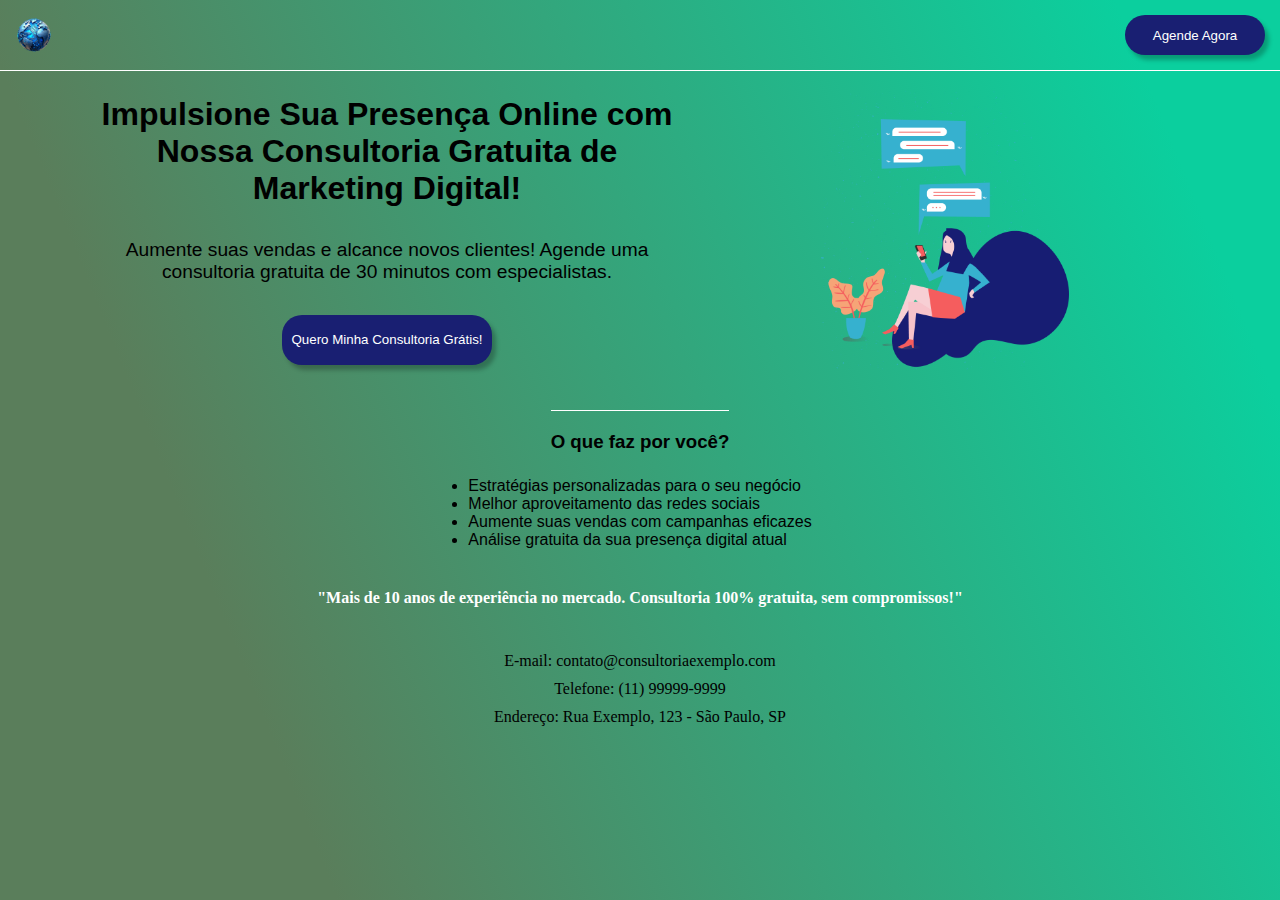
<file: index.html>
<!DOCTYPE html>
<html lang="pt-BR">
<head>
    <meta charset="UTF-8">
    <meta name="viewport" content="width=device-width, initial-scale=1.0">
    <link rel="stylesheet" type="text/css" href="style.css">
    <title>Consultoria de Marketing Digital</title>
</head>
<body>
    
    <header class="cabecalho">
        <img src="logo.webp" alt="logo" width="3%">
        <a href="form.html">
            <button class="cabecalho-botao">Agende Agora</button>
        </a>
    </header>

    <main class="conteudo">

        <section class="conteudo-principal">
            <div class="conteudo-principal-escrito">
                <h1 class="conteudo-principal-escrito-titulo">Impulsione Sua Presença Online com Nossa Consultoria Gratuita de Marketing Digital!</h1>
                <p class="conteudo-principal-escrito-subtitulo">Aumente suas vendas e alcance novos clientes! Agende uma consultoria gratuita de 30 minutos com especialistas.</p>
                <a href="form.html">
                    <button class="conteudo-principal-escrito-botao">Quero Minha Consultoria Grátis!</button>
                </a>
            </div>
            <img src="msg.png" alt="" width="20%">
        </section>

        <section class="conteudo-secundario">
            <h3 class="conteudo-secundario-titulo">O que faz por você?</h3>
            <ul>
                <li>Estratégias personalizadas para o seu negócio</li>
                <li>Melhor aproveitamento das redes sociais</li>
                <li>Aumente suas vendas com campanhas eficazes</li>
                <li>Análise gratuita da sua presença digital atual</li>
            </ul>
        </section>

        <section class="frase-impacto">
            <p>
                <strong>
                    "Mais de 10 anos de experiência no mercado. Consultoria 100% gratuita, sem compromissos!"
                </strong>
            </p>
        </section>

    </main>

    <footer>
        <div>E-mail: contato@consultoriaexemplo.com</div>
        <div>Telefone: (11) 99999-9999</div>
        <div>Endereço: Rua Exemplo, 123 - São Paulo, SP</div>
    </footer>
</body>
</html>
</file>
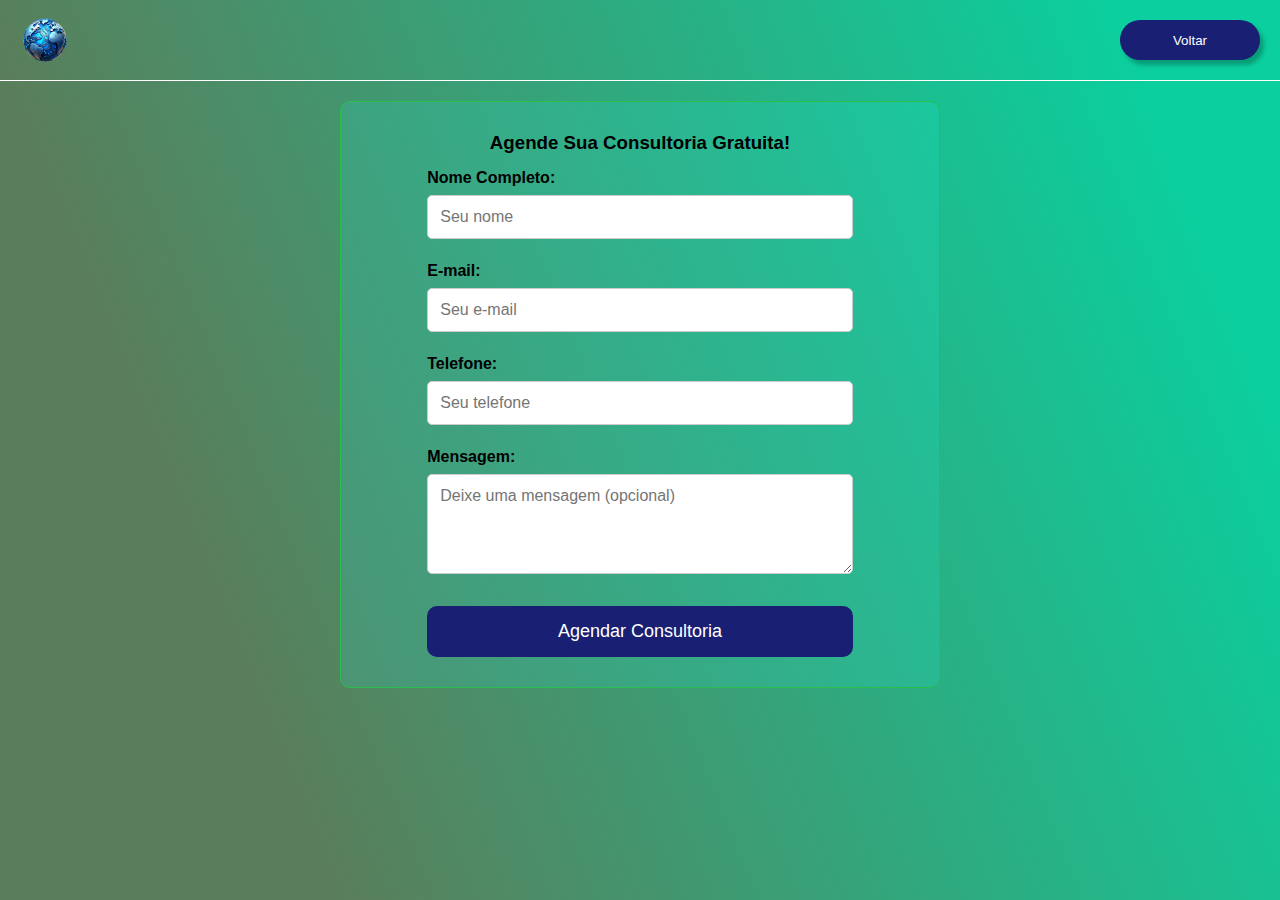
<file: form.html>
<!DOCTYPE html>
<html lang="pt-BR">
<head>
    <meta charset="UTF-8">
    <meta name="viewport" content="width=device-width, initial-scale=1.0">
    <link rel="stylesheet" type="text/css" href="style_form.css">
    <title>Contato</title>
</head>
<body>

    <header class="cabecalho">
        <img src="logo.webp" alt="logo" width="50px">
        <a href="index.html">
            <button class="cabecalho-botao">Voltar</button>
        </a>
    </header>
    
    <section class="formulario-consultoria" id="formulario-consultoria">
        <h3 class="formulario-consultoria-titulo">Agende Sua Consultoria Gratuita!</h3>
        <form action="index.html" method="POST" class="formulario">
            <label for="nome">Nome Completo:</label>
            <input type="text" id="nome" name="nome" placeholder="Seu nome" required>
            
            <label for="email">E-mail:</label>
            <input type="email" id="email" name="email" placeholder="Seu e-mail" required>
    
            <label for="telefone">Telefone:</label>
            <input type="tel" id="telefone" name="telefone" placeholder="Seu telefone">
    
            <label for="mensagem">Mensagem:</label>
            <textarea id="mensagem" name="mensagem" rows="4" placeholder="Deixe uma mensagem (opcional)"></textarea>
    
            <button type="submit" class="formulario-botao">Agendar Consultoria</button>
        </form>
    </section>
    
</body>
</html>
</file>
<file: style.css>
* {
    margin: 0;
    padding: 0;
    box-sizing: border-box;
    text-decoration: none;
}

body {
    font-size: 100%;
    background: linear-gradient(68deg, #5a7e5b 20.5%, #0bcf9e 90%);
    min-height: 100vh; /* Garantir que o gradiente preencha toda a altura da tela */
    margin: 0;
    padding: 0;
}

img {
    max-width: 100%;
    height: auto;
    margin-right: 10%;
}

.cabecalho {
    display: flex;
    flex-direction: row;
    align-items: center;
    justify-content: space-between;
    padding: 15px;
}

.cabecalho-botao {
    background-color: rgb(25, 31, 114);
    color: #fff;
    width: 140px;
    height: 40px;
    border: none;
    box-shadow: 4px 5px 4px rgba(0,0,0, 0.25);
    border-radius: 20px;
    font-family: "Roboto", sans-serif;
}

.conteudo {
    margin-bottom: 45px;
    border-top: 0.4px solid rgb(255, 255, 255);
}

.conteudo-principal {
    display: flex;
    flex-direction: row;
    align-items: center;
    justify-content: space-around;
    flex-wrap: wrap; /* Para que os elementos fiquem abaixo uns dos outros em telas menores */
    padding: 20px;
}

.conteudo-principal-escrito {
    display: flex;
    flex-direction: column;
    gap: 32px;
    max-width: 600px; /* Limitar a largura máxima do texto */
    text-align: center; /* Centralizar o texto em telas pequenas */
}

.conteudo-principal-escrito-titulo {
    font-family: "Roboto", sans-serif;
    font-size: 2rem; /* Ajuste para telas menores */
}

.conteudo-principal-escrito-subtitulo {
    font-family: "Roboto", sans-serif;
    font-size: 1.2rem;
}

.conteudo-principal-escrito-botao {
    background-color: rgb(25, 31, 114);
    color: #fff;
    width: 210px;
    height: 50px;
    border: none;
    box-shadow: 4px 5px 4px rgba(0,0,0, 0.25);
    border-radius: 20px;
    font-family: "Roboto", sans-serif;
    cursor: pointer;
}

.conteudo-secundario {
    display: flex;
    flex-direction: column;
    align-items: center;
    gap: 24px;
    margin-top: 20px;
    font-family: "Roboto", sans-serif;
}

.conteudo-secundario-titulo {
    border-top: 0.4px solid #fff;
    padding-top: 20px;
}

.frase-impacto {
    display: flex;
    flex-direction: column;
    align-items: center;
    margin-top: 40px;
    color: #fff;
    text-align: center;
}

footer {
    display: flex;
    flex-direction: column;
    align-items: center;
    gap: 10px;
    margin-bottom: 10px;
    text-align: center;
    position: relative;
    width: 100%; /* Ajuste para manter responsividade */
}

/* Media Queries para responsividade */
@media (max-width: 768px) {
    .cabecalho {
        flex-direction: column;
        align-items: center;
        padding: 10px;
    }

    .cabecalho-botao {
        width: 100%;
        max-width: 300px;
        margin-top: 10px;
    }

    .conteudo-principal {
        flex-direction: column;
        align-items: center;
    }

    img {
        margin-right: 0;
        max-width: 80%; /* Ajuste a largura da imagem para telas menores */
        margin-top: 20px;
    }

    .conteudo-principal-escrito {
        max-width: 90%;
    }

    .conteudo-principal-escrito-botao {
        width: 100%;
        max-width: 300px;
    }
}

@media (max-width: 480px) {
    .cabecalho-botao {
        width: 100%;
        height: 40px;
    }

    .conteudo-principal-escrito-titulo {
        font-size: 1.5rem;
    }

    .conteudo-principal-escrito-subtitulo {
        font-size: 1rem;
    }

    .conteudo-principal-escrito-botao {
        height: 40px;
        font-size: 1rem;
    }


    
    
}
</file>
<file: style_form.css>
* {
    margin: 0;
    padding: 0;
    box-sizing: border-box;
    text-decoration: none;
}

body {
    font-size: 100%;
    background: linear-gradient(68deg, #5a7e5b 20.5%, #0bcf9e 90%);
    min-height: 100vh;
    margin: 0;
    padding: 0;
    display: flex;
    flex-direction: column;
    align-items: center;
}

.cabecalho {
    display: flex;
    flex-direction: row;
    align-items: center;
    justify-content: space-between;
    padding: 15px 20px;
    width: 100%;
    box-sizing: border-box;
    border-bottom: 0.4px solid rgb(255, 255, 255);
}

.cabecalho img {
    width: 50px;
    margin-right: 20px;
}

.cabecalho-botao {
    background-color: rgb(25, 31, 114);
    color: #fff;
    width: 140px;
    height: 40px;
    border: none;
    box-shadow: 4px 5px 4px rgba(0,0,0, 0.25);
    border-radius: 20px;
    font-family: "Roboto", sans-serif;
    padding: 10px;
}

.cabecalho-botao:hover {
    background-color: rgb(28, 35, 128);
}

.formulario-consultoria {
    margin: 20px auto;
    border-top: 0.4px solid rgb(255, 255, 255);
    font-family: "Roboto", sans-serif;
    width: 90%;
    max-width: 600px;
    padding: 30px;
    background-color: #20fff421;
    border: 1px solid #29be4e;
    border-radius: 10px;
    display: flex;
    flex-direction: column;
    align-items: center;
}

.formulario label {
    font-family: "Roboto", sans-serif;
    display: block;
    margin-top: 15px;
    font-weight: bold;
    width: 100%;
}

.formulario input, .formulario textarea {
    font-family: "Roboto", sans-serif;
    width: 100%;
    padding: 12px;
    margin: 8px 0;
    border: 1px solid #ccc;
    border-radius: 5px;
    font-size: 16px;
}

.formulario textarea {
    min-height: 100px;
}

.formulario-botao {
    width: 100%;
    padding: 15px;
    background-color: rgb(25, 31, 114);
    color: white;
    border: none;
    border-radius: 10px;
    cursor: pointer;
    font-size: 18px;
    margin-top: 20px;
}

.formulario-botao:hover {
    background-color: rgb(28, 35, 128);
}
</file>
